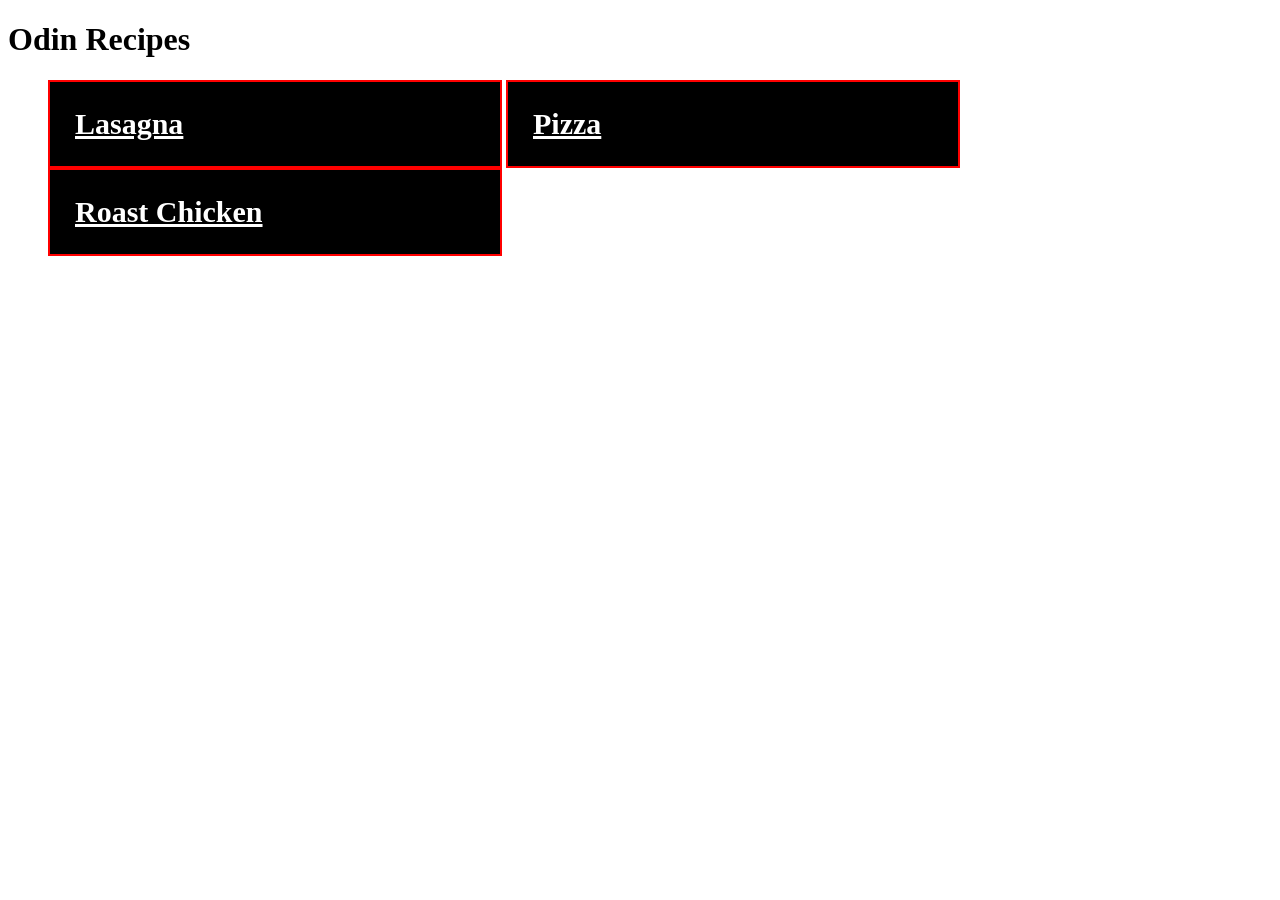
<file: index.html>
<!DOCTYPE html>
<html lang="en">
<head>
    <meta charset="UTF-8">
    <meta name="viewport" content="width=device-width, initial-scale=1.0">
    <link rel="stylesheet" href="styles.css">
    <title>Document</title>
</head>
<body>
    <h1>Odin Recipes</h1>
    <ul>
        <li><a href="recipes/lasagna.html">Lasagna</a></li>
        <li><a href="recipes/pizza.html">Pizza</a></li>
        <li><a href="recipes/roast-chicken.html">Roast Chicken</a></li>
    </ul>
</body>
</html>
</file>
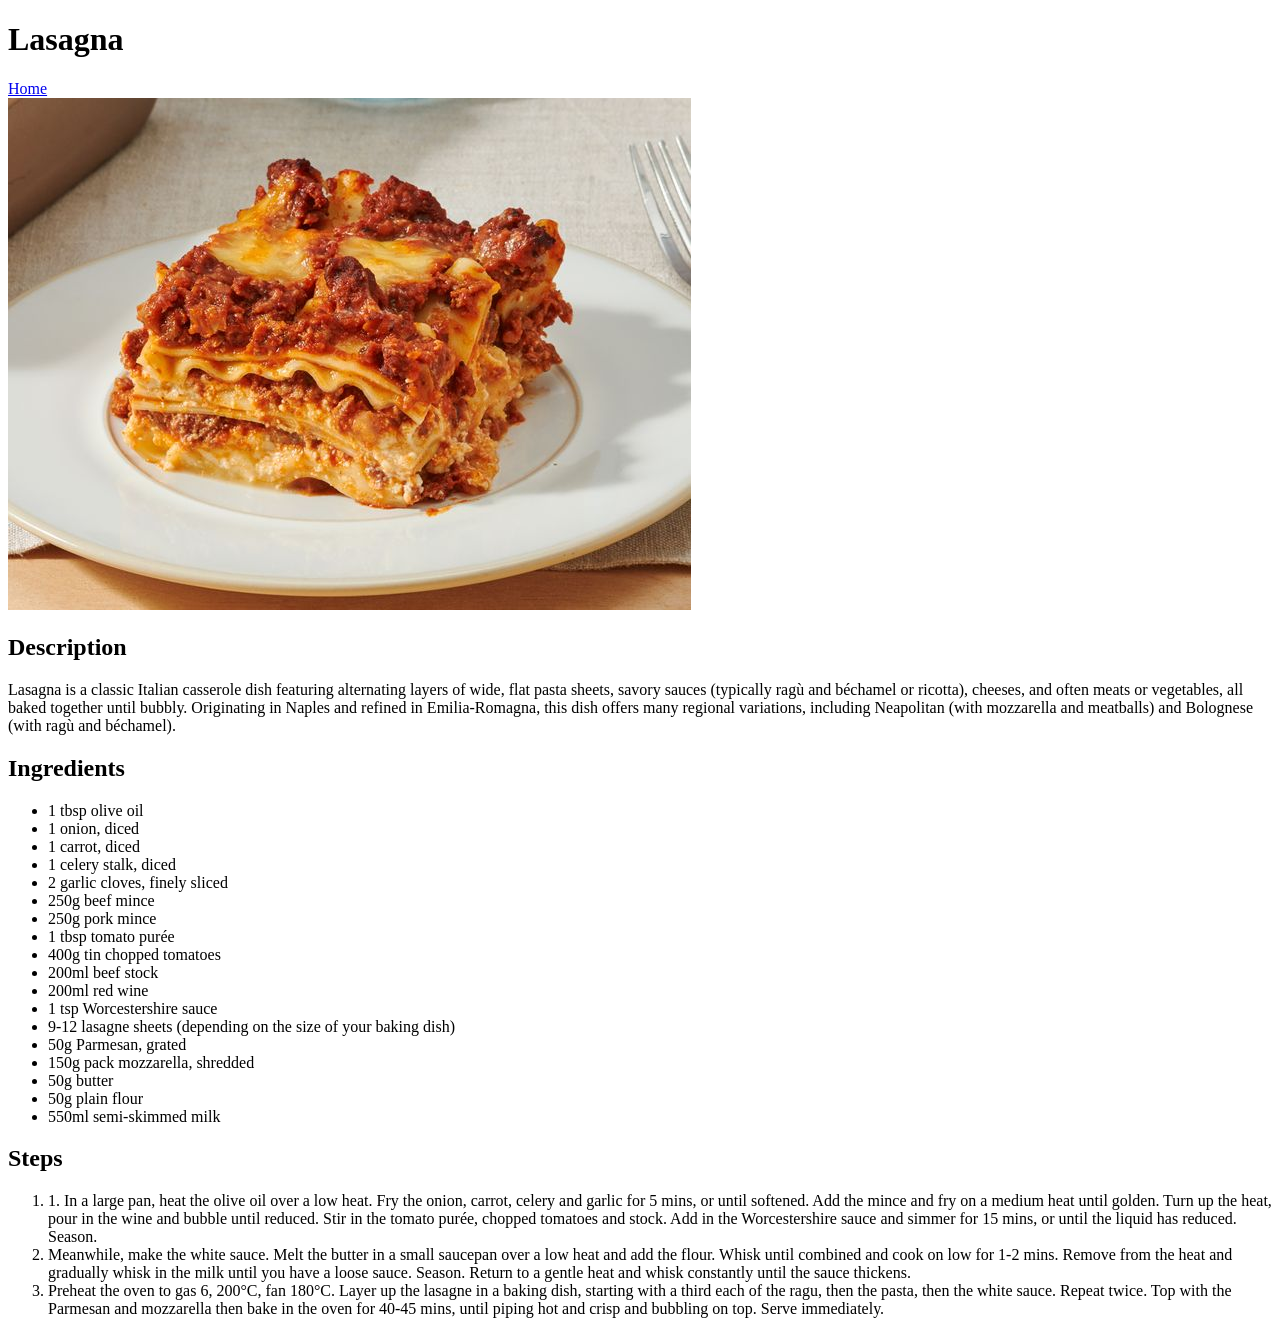
<file: recipes/lasagna.html>
<!DOCTYPE html>
<html lang="en">
<head>
    <meta charset="UTF-8">
    <meta name="viewport" content="width=device-width, initial-scale=1.0">
    <title>Document</title>
</head>
<body>
    <h1>Lasagna</h1>
    <a href="../index.html">Home</a>
    <br>
    
    <img src="lasagna.jpg" alt="lasagna" height="512" width="683">

    <h2>Description</h2>
    <p>Lasagna is a classic Italian casserole dish featuring alternating layers of wide, flat pasta sheets, savory sauces (typically ragù and béchamel or ricotta), cheeses, and often meats or vegetables, all baked together until bubbly. Originating in Naples and refined in Emilia-Romagna, this dish offers many regional variations, including Neapolitan (with mozzarella and meatballs) and Bolognese (with ragù and béchamel).
    </p>
    

    <h2>Ingredients</h2>
    <ul>
        <li>1 tbsp olive oil</li>
        <li>1 onion, diced</li>
        <li>1 carrot, diced</li>
        <li>1 celery stalk, diced</li>
        <li>2 garlic cloves, finely sliced</li>
        <li>250g beef mince</li>
        <li>250g pork mince</li>
        <li>1 tbsp tomato purée</li>
        <li>400g tin chopped tomatoes</li>
        <li>200ml beef stock</li>
        <li>200ml red wine</li>
        <li>1 tsp Worcestershire sauce</li>
        <li>9-12 lasagne sheets (depending on the size of your baking dish)</li>
        <li>50g Parmesan, grated</li>
        <li>150g pack mozzarella, shredded</li>
        <li>50g butter</li>
        <li>50g plain flour</li>
        <li>550ml semi-skimmed milk</li>
    </ul>

    <h2>Steps</h2>

    <ol>
        <li>1. In a large pan, heat the olive oil over a low heat. Fry the onion, carrot, celery and garlic for 5 mins, or until softened. Add the mince and fry on a medium heat until golden. Turn up the heat, pour in the wine and bubble until reduced. Stir in the tomato purée, chopped tomatoes and stock. Add in the Worcestershire sauce and simmer for 15 mins, or until the liquid has reduced. Season.</li>
        <li>Meanwhile, make the white sauce. Melt the butter in a small saucepan over a low heat and add the flour. Whisk until combined and cook on low for 1-2 mins. Remove from the heat and gradually whisk in the milk until you have a loose sauce. Season. Return to a gentle heat and whisk constantly until the sauce thickens.</li>
        <li>Preheat the oven to gas 6, 200°C, fan 180°C. Layer up the lasagne in a baking dish, starting with a third each of the ragu, then the pasta, then the white sauce. Repeat twice. Top with the Parmesan and mozzarella then bake in the oven for 40-45 mins, until piping hot and crisp and bubbling on top. Serve immediately.</li>
    </ol>
   
</body>
</html>
</file>
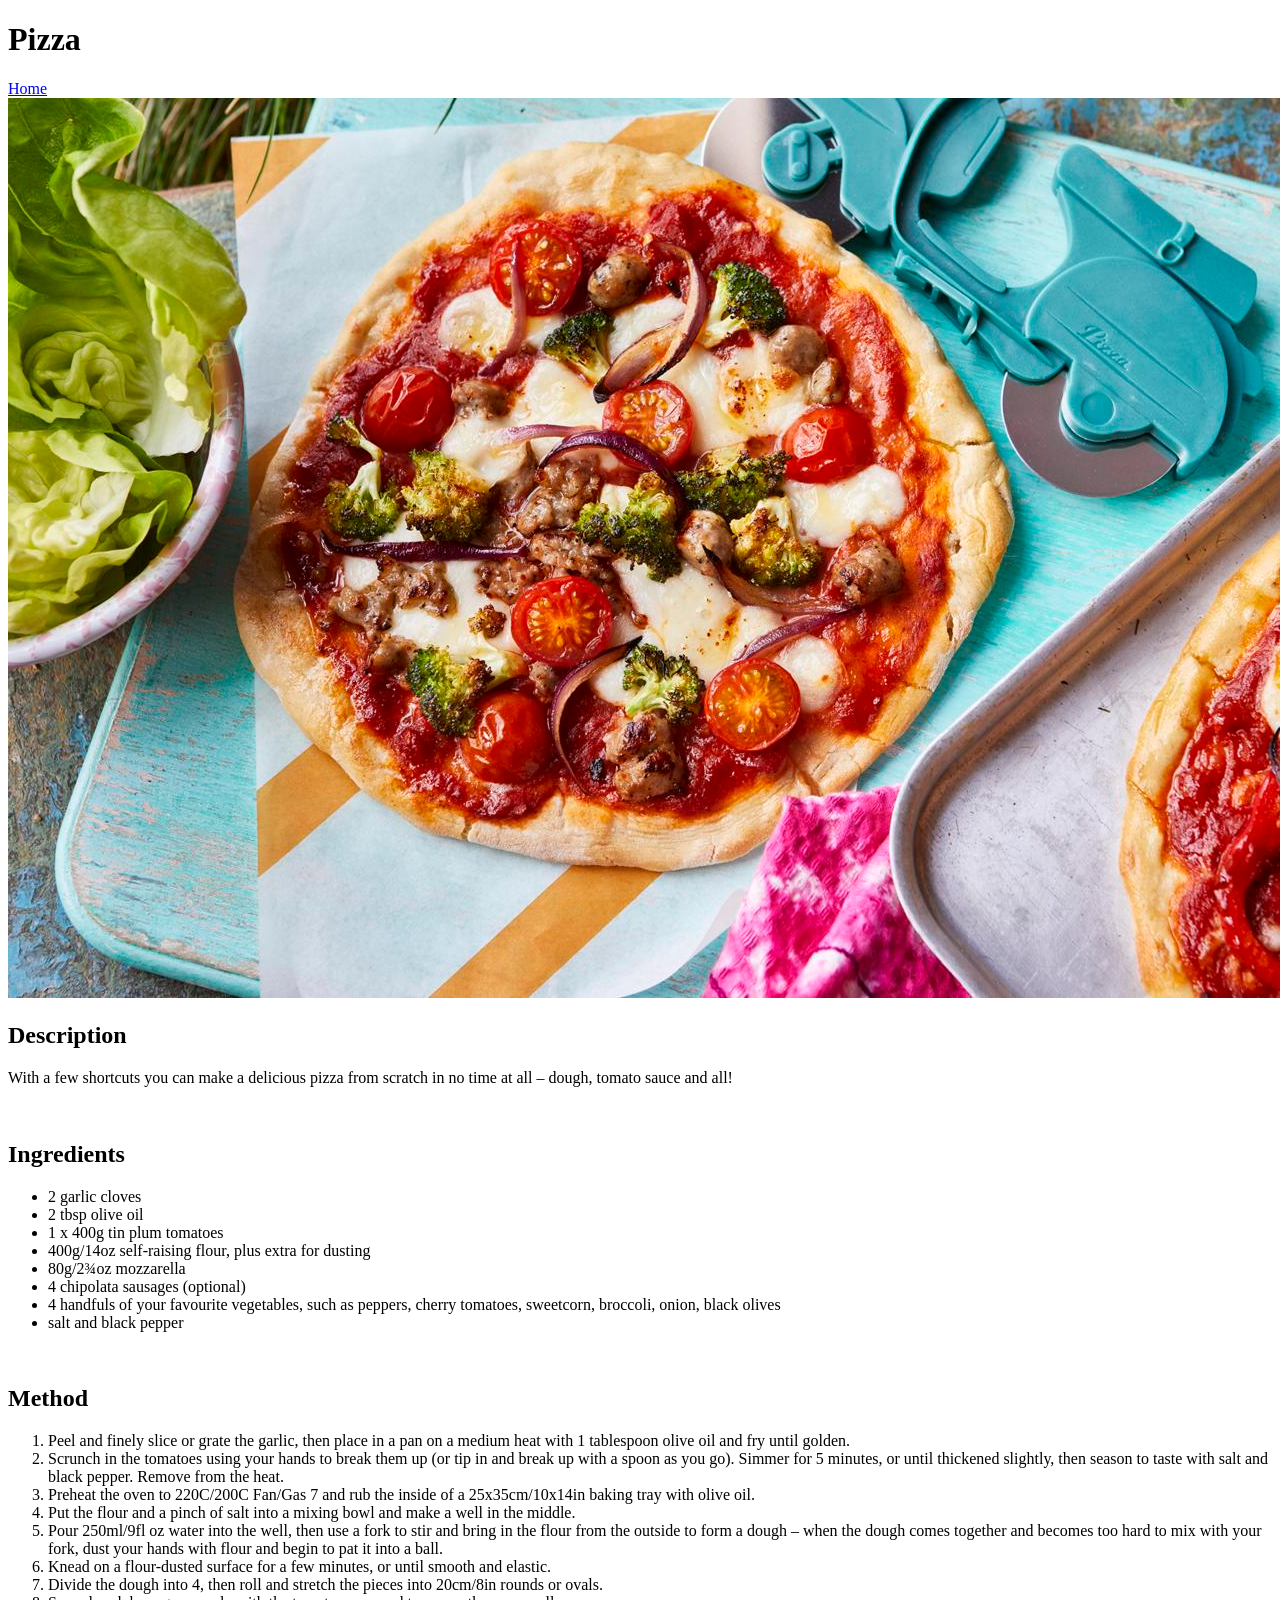
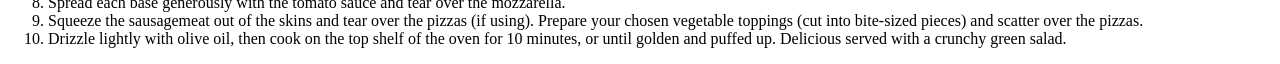
<file: recipes/pizza.html>
<!DOCTYPE html>
<html lang="en">
<head>
    <meta charset="UTF-8">
    <meta name="viewport" content="width=device-width, initial-scale=1.0">
    <title>Pizza</title>
</head>
<body>
    <h1>Pizza</h1>
    <a href="../index.html">Home</a>
    <br>
    <img src="pizza.jpg" alt="pizza" width="1600" height="900">

    <h2>Description</h2>
    <p>With a few shortcuts you can make a delicious pizza from scratch in no time at all – dough, tomato sauce and all!</p>
    <br>
    <h2>Ingredients</h2>
    <ul>
        <li>2 garlic cloves</li>
        <li>2 tbsp olive oil</li>
        <li>1 x 400g tin plum tomatoes</li>
        <li>400g/14oz self-raising flour, plus extra for dusting</li>
        <li>80g/2¾oz mozzarella</li>
        <li>4 chipolata sausages (optional)</li>
        <li>4 handfuls of your favourite vegetables, such as peppers, cherry tomatoes, sweetcorn, broccoli, onion, black olives</li>
        <li>salt and black pepper</li>
    </ul>
    <br>
    <h2>Method</h2>
    <ol>
        <li>Peel and finely slice or grate the garlic, then place in a pan on a medium heat with 1 tablespoon olive oil and fry until golden.</li>
        <li>Scrunch in the tomatoes using your hands to break them up (or tip in and break up with a spoon as you go). Simmer for 5 minutes, or until thickened slightly, then season to taste with salt and black pepper. Remove from the heat.</li>
        <li>Preheat the oven to 220C/200C Fan/Gas 7 and rub the inside of a 25x35cm/10x14in baking tray with olive oil.</li>
        <li>Put the flour and a pinch of salt into a mixing bowl and make a well in the middle.</li>
        <li>Pour 250ml/9fl oz water into the well, then use a fork to stir and bring in the flour from the outside to form a dough – when the dough comes together and becomes too hard to mix with your fork, dust your hands with flour and begin to pat it into a ball.</li>
        <li>Knead on a flour-dusted surface for a few minutes, or until smooth and elastic.</li>
        <li>Divide the dough into 4, then roll and stretch the pieces into 20cm/8in rounds or ovals.</li>
        <li>Spread each base generously with the tomato sauce and tear over the mozzarella.</li>
        <li>Squeeze the sausagemeat out of the skins and tear over the pizzas (if using). Prepare your chosen vegetable toppings (cut into bite-sized pieces) and scatter over the pizzas.</li>
        <li>Drizzle lightly with olive oil, then cook on the top shelf of the oven for 10 minutes, or until golden and puffed up. Delicious served with a crunchy green salad.</li>
    </ol>
    
</body>
</html>
</file>
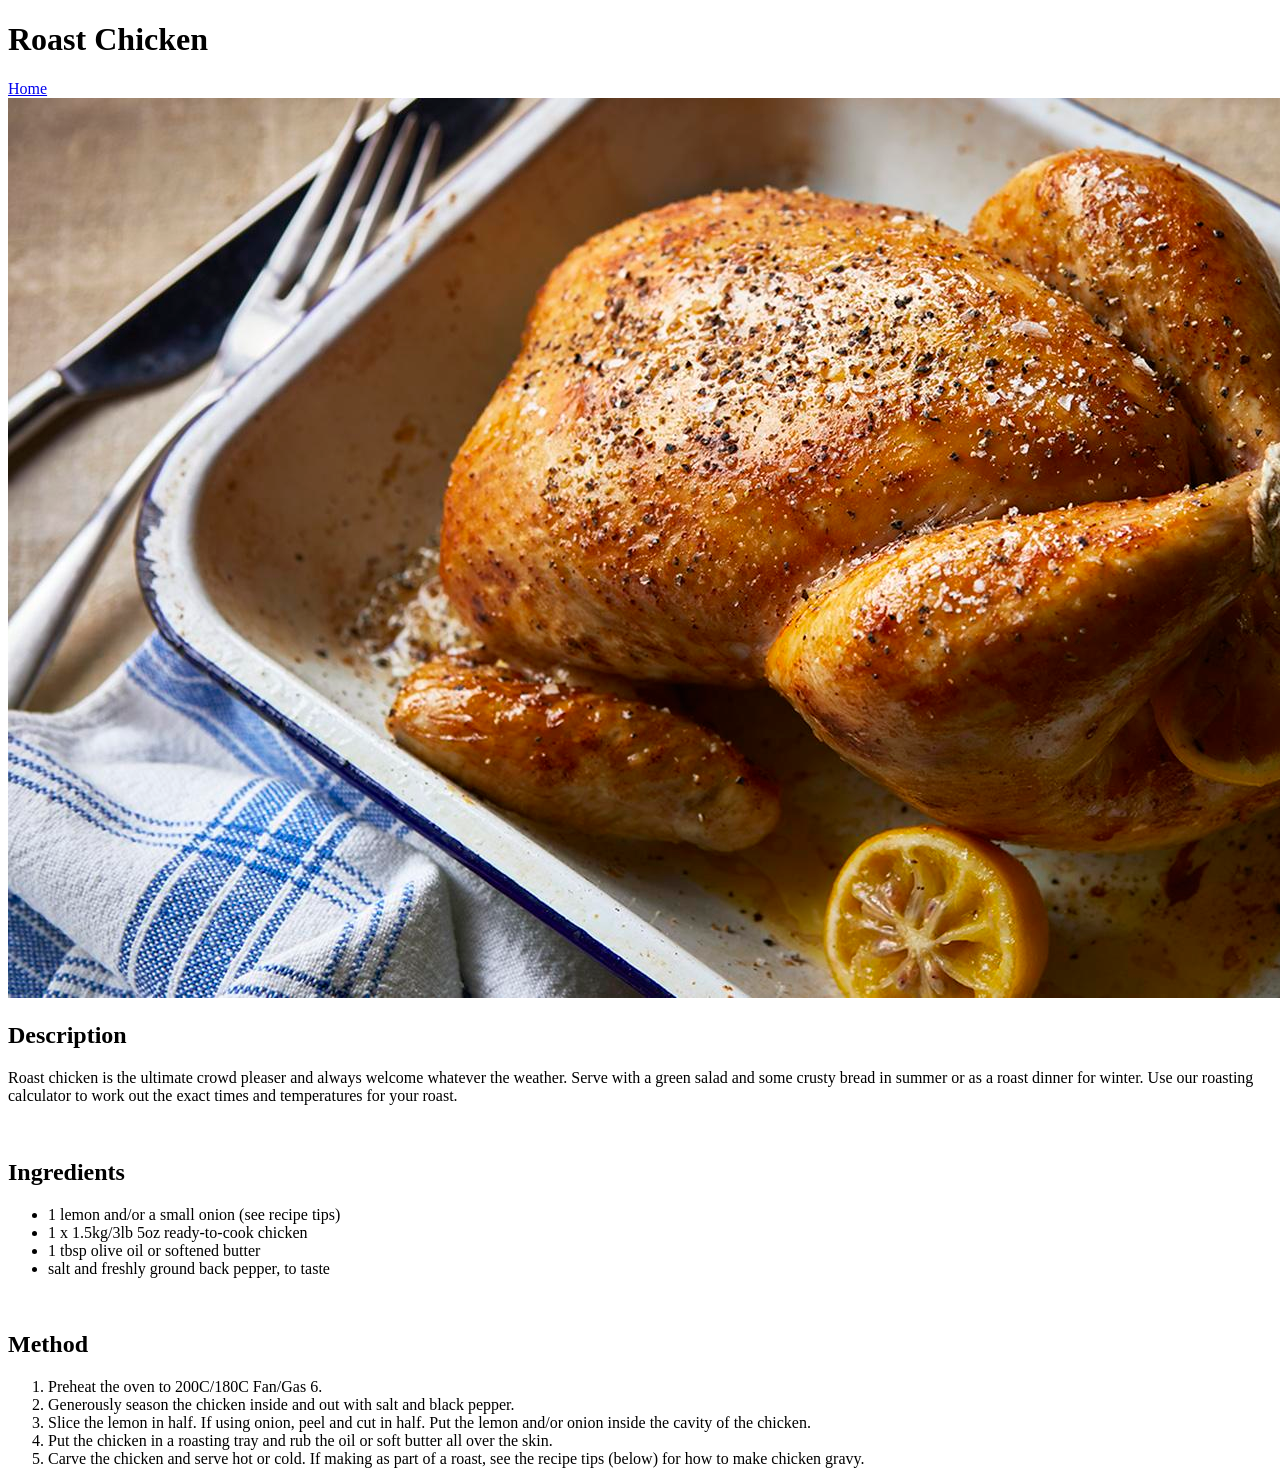
<file: recipes/roast-chicken.html>
<!DOCTYPE html>
<html lang="en">
<head>
    <meta charset="UTF-8">
    <meta name="viewport" content="width=device-width, initial-scale=1.0">
    <title>Document</title>
</head>
<body>
    <h1>Roast Chicken</h1>
    <a href="../index.html">Home</a>
    <br>
    <img src="roast-chicken.jpg" alt="roast-chicken" width="1600" height="900">

    <h2>Description</h2>
    <p>Roast chicken is the ultimate crowd pleaser and always welcome whatever the weather. Serve with a green salad and some crusty bread in summer or as a roast dinner for winter. Use our roasting calculator to work out the exact times and temperatures for your roast.</p>
    <br>
    <h2>Ingredients</h2>
    <ul>
        <li>1 lemon and/or a small onion (see recipe tips)</li>
        <li>1 x 1.5kg/3lb 5oz ready-to-cook chicken</li>
        <li>1 tbsp olive oil or softened butter</li>
        <li>salt and freshly ground back pepper, to taste</li>

    </ul>
    <br>
    <h2>Method</h2>
    <ol>
        <li>Preheat the oven to 200C/180C Fan/Gas 6.</li>
        <li>Generously season the chicken inside and out with salt and black pepper.</li>
        <li>Slice the lemon in half. If using onion, peel and cut in half. Put the lemon and/or onion inside the cavity of the chicken.</li>
        <li>Put the chicken in a roasting tray and rub the oil or soft butter all over the skin.</li>
        <li>Carve the chicken and serve hot or cold. If making as part of a roast, see the recipe tips (below) for how to make chicken gravy.</li>
    </ol>
</body>
</html>
</file>
<file: styles.css>
li {
    background-color: black;
    color: white;
    display: inline-block;
    padding: 25px;
    font-size: 30px;
    font-weight: bold;
    border: 2px solid red;
    width: 400px;
}

a {
    color: white;
    
}

li:hover {
    background-color: grey;
}

a:hover {
    color: blue;
}

li a {
    transition: all 0.3s ease 0s;
    /* padding: 100px; */
}
</file>
